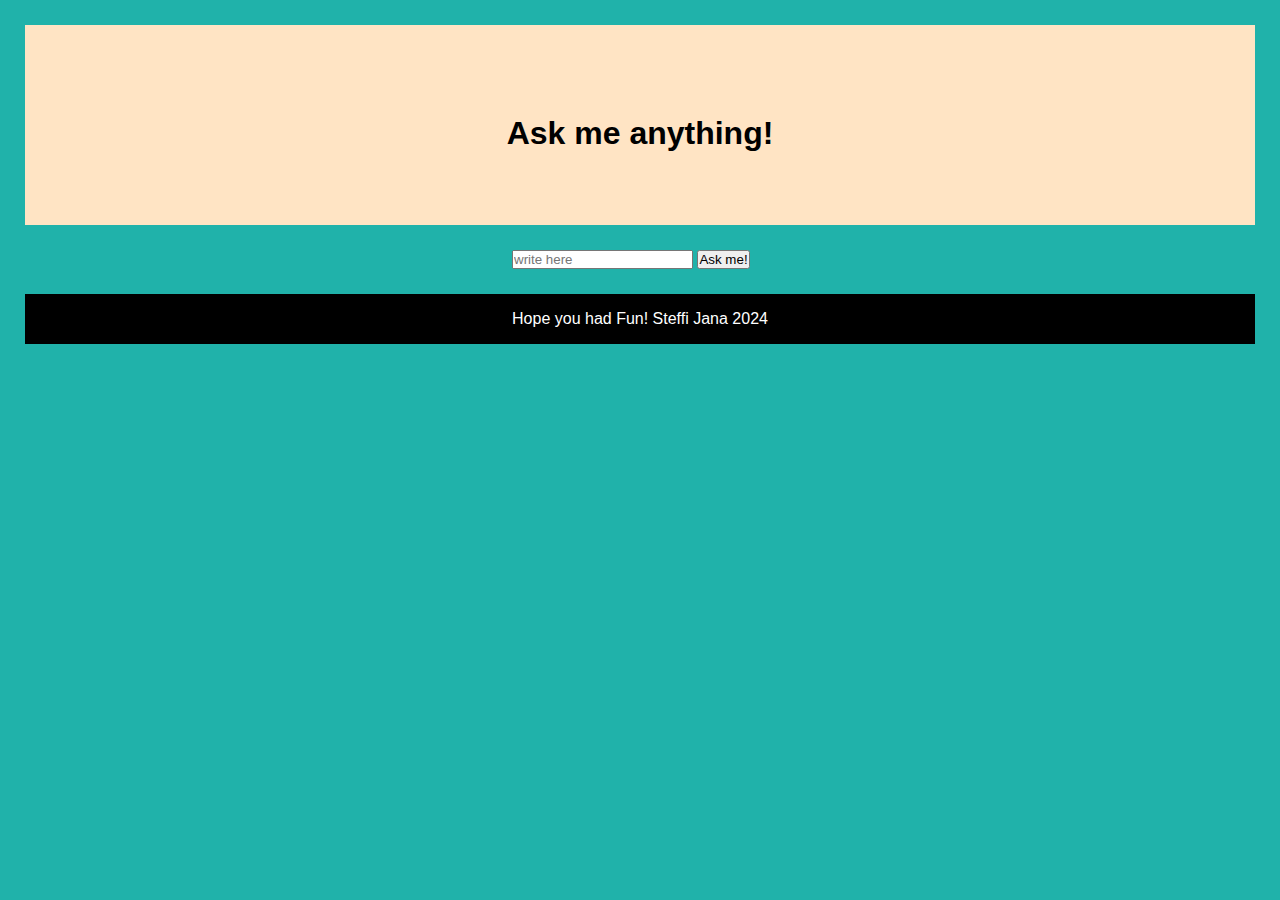
<file: 02_week/8ball/index.html>
<!DOCTYPE html>
<html lang="en">

<head>
    <meta charset="UTF-8">
    <meta name="viewport" content="width=device-width, initial-scale=1.0">
    <title>Fortune teller</title>
    <link rel="stylesheet" href="style.css">

</head>

<body>
    <header>
        <h1>Ask me anything!</h1>


    </header>

    <main>
        <div>
            <input type="text" name="name" id="infield" placeholder="write here">

            <button type="submit" id="submit_button">Ask me!</button>
            <p id="antwort"></p>
        </div>
    </main>




    <!-- 
    <title>Action Button</title>
  <script>alert(document.getElementById("submit_button"));</script>


  <button id="los">Los!</button>
  <script>alert(document.getElementById("los"));</script>

-->


    <script src="8ball.js"></script>
    <!-- Einbindung des JS files -->
</body>
<footer>
    <p>Hope you had Fun! Steffi Jana 2024</p>
</footer>

</html>
</file>
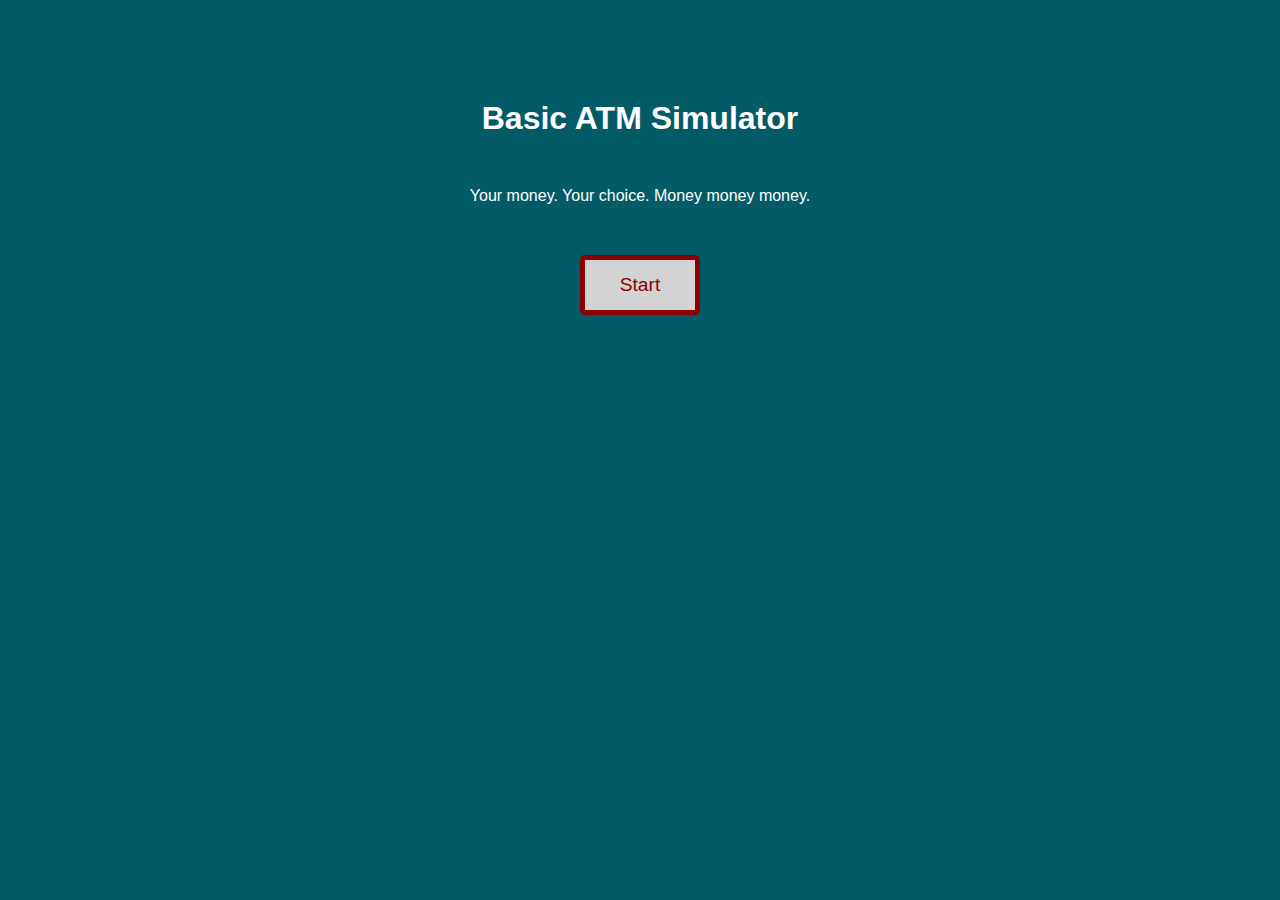
<file: 04_week/Basic ATM Simulator/index.html>
<!DOCTYPE html>
<html lang="en">

<head>
    <meta charset="UTF-8">
    <meta name="viewport" content="width=device-width, initial-scale=1.0">

    <link rel="stylesheet" href="style.css">

    <title>Basic ATM Simulator</title>
</head>

<body>
    <h1>Basic ATM Simulator</h1>
    <p>Your money. Your choice. Money money money.
    </p>
    <button type="submit" id="mybutton">Start</button>

</body>
<script language="javascript" type="text/javascript" src="main.js"></script>

</html>
</file>
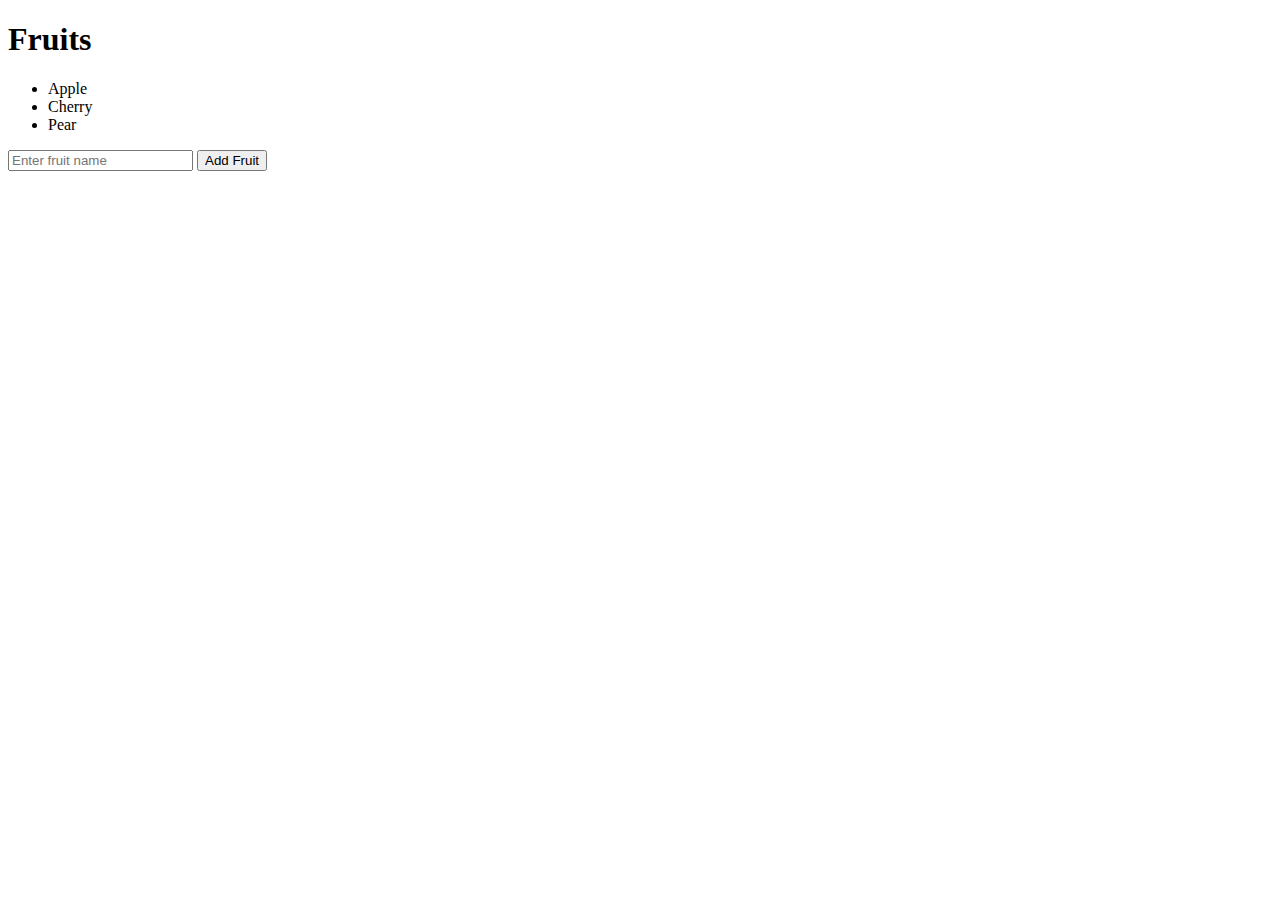
<file: 04_week/Basic DOM 2/index.html>
<!DOCTYPE html>
<html lang="en">

<head>
    <meta charset="UTF-8" />
    <meta name="viewport" content="width=device-width, initial-scale=1.0" />
    <title>Basic DOM 2</title>
</head>

<body>
    <h1>Fruits</h1>

    <ul id="fruitList">
        <li>Apple</li>
        <li>Cherry</li>
        <li>Pear</li>
    </ul>

    <input type="text" id="fruitInput" placeholder="Enter fruit name" />

    <button id="addFruitBtn">Add Fruit</button>

    <script src="script.js"></script>
</body>

</html>
</file>
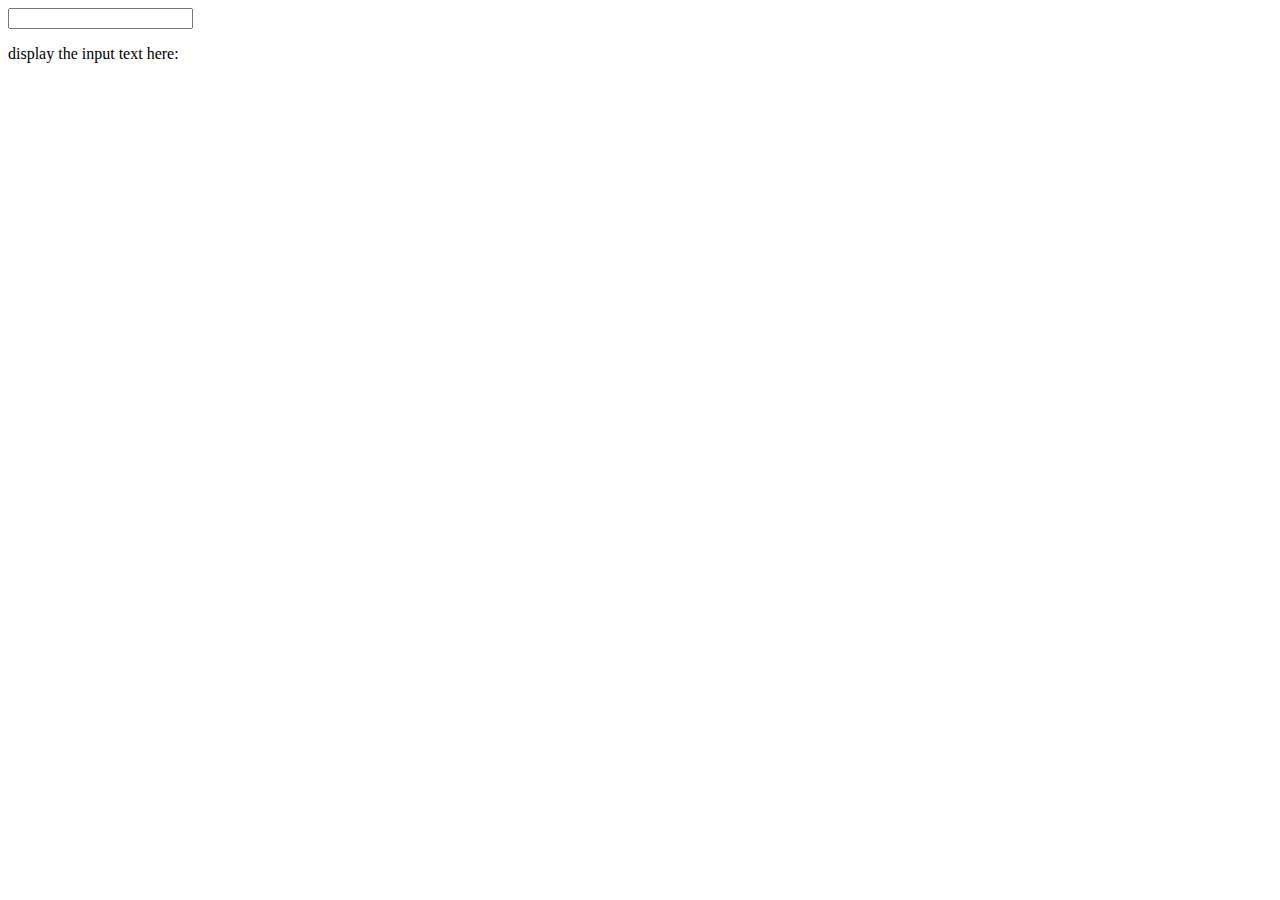
<file: 04_week/Basic DOM 3/index.html>
<!DOCTYPE html>
<html lang="en">

<head>
    <meta charset="UTF-8">
    <meta name="viewport" content="width=device-width, initial-scale=1.0">

    <title>Document</title>
</head>

<body>
    <input type="text" id="input" />

    <div id="displayText">
        <p>display the input text here:</p>
    </div>

    <script src="main.js"></script>
</body>

</html>
</file>
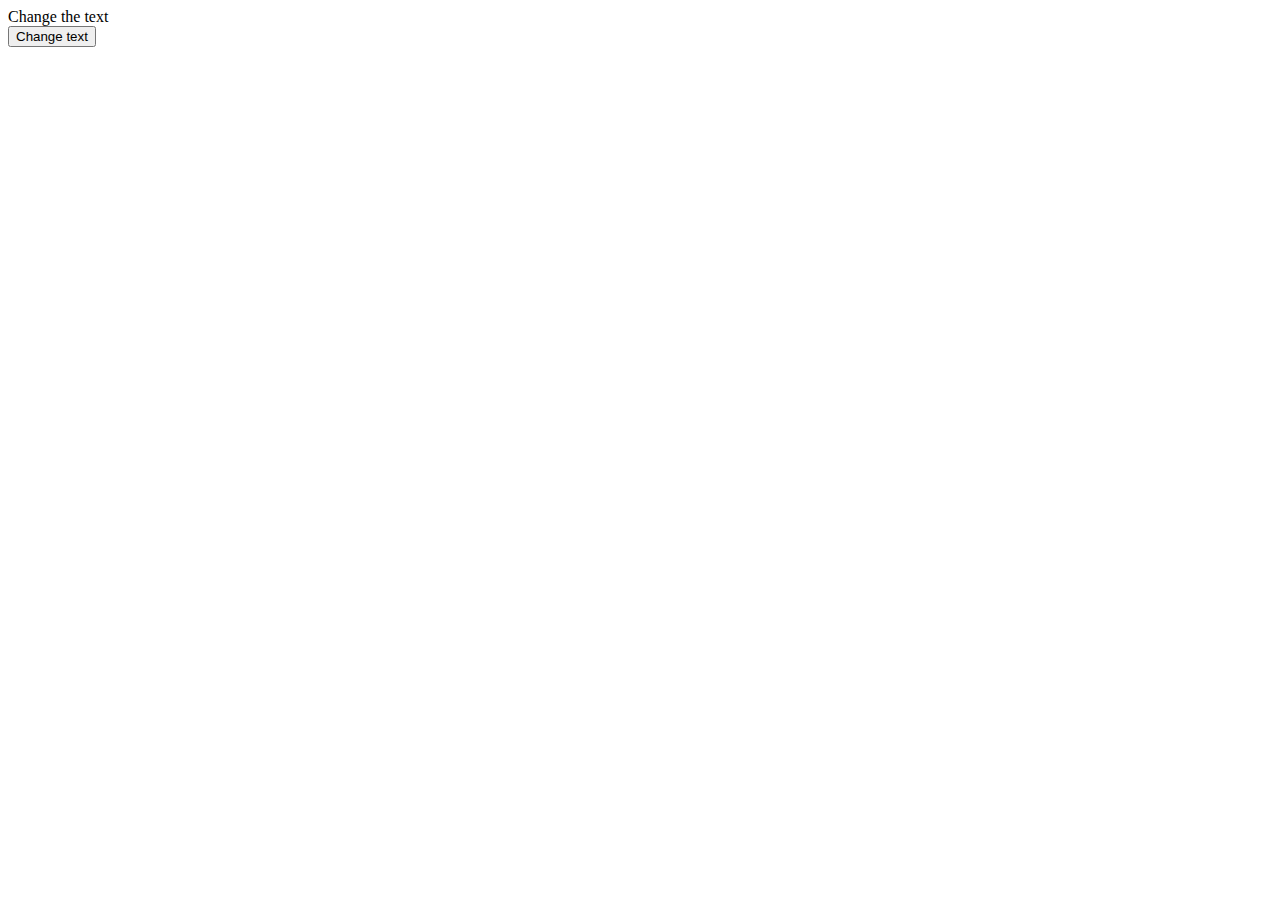
<file: 04_week/Basic DOM/index.html>
<!DOCTYPE html>
<html lang="en">

<head>
    <meta charset="UTF-8" />
    <meta name="viewport" content="width=device-width, initial-scale=1.0" />
    <title>Basic DOM 1</title>
</head>

<body>
    <div id="content">Change the text</div>
    <button onclick="textUpdate()">Change text</button>
    <script src="main.js"></script>
</body>

</html>
</file>
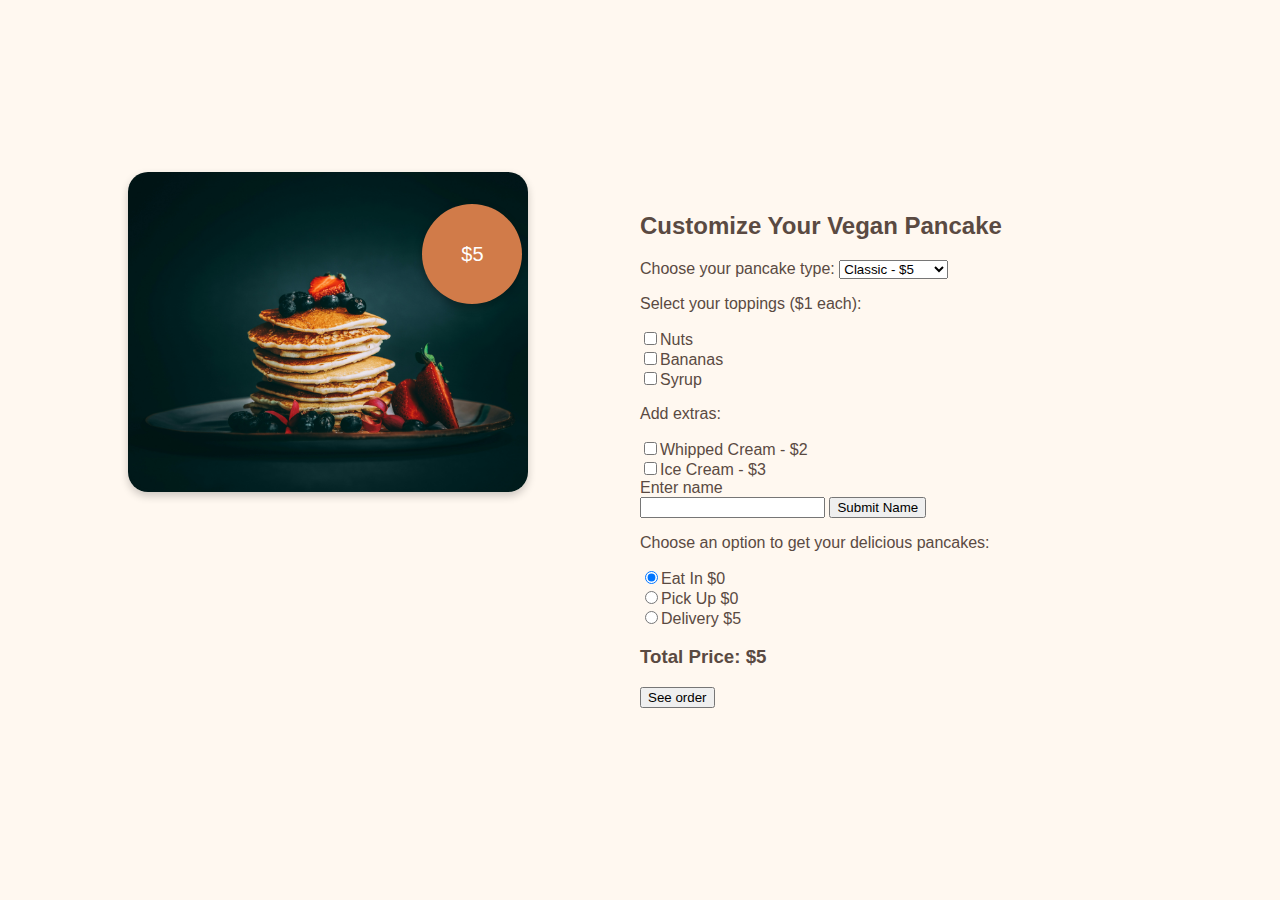
<file: 04_week/Basic_DOM_4_Pancake_maker/index.html>
<!DOCTYPE html>
<html lang="en">

<head>
  <meta charset="UTF-8" />
  <title>Pancake Maker</title>
  <link rel="stylesheet" href="style.css" />
</head>

<body>
  <div class="container">
    <div class="image-container">
      <img src="pancake.jpeg" alt="Delicious pancakes" />
      <div class="price-banner"><span id="totalPrice">$5</span></div>
    </div>
    <div class="form-container">
      <h2>Customize Your Vegan Pancake</h2>
      <div class="customization-section">
        <label for="type">Choose your pancake type:</label>
        <select id="type">
          <option value="5">Classic - $5</option>
          <option value="6">Chocolate - $6</option>
          <option value="7">Blueberry - $7</option>
        </select>
      </div>
      <div class="customization-section">
        <p>Select your toppings ($1 each):</p>
        <input type="checkbox" id="nuts" value="1" name="Nuts" />Nuts<br />
        <input type="checkbox" id="bananas" value="1" name="Bananas" />Bananas<br />
        <input type="checkbox" id="syrup" value="1" Name="Syrup" />Syrup<br />
      </div>
      <div class="customization-section">

        <p>Add extras:</p>
        <input type="checkbox" id="whippedCream" value="2" name="WhippedCream" />Whipped Cream -
        $2<br />
        <input type="checkbox" id="iceCream" value="3" name="Ice Cream" />Ice Cream - $3<br />
      </div>

      <label for="name">Enter name</label> <br>
      <input name="name" type="text" id="name" />
      <button onclick="textUpdate()">Submit Name</button>

      <div id="content"> </div>


      <div class="deliveryOption">
        <p>Choose an option to get your delicious pancakes:</p>
      </div>
      <input type="radio" id="eatin" value="0" name="delivery" checked />Eat In $0 <br>
      <input type="radio" id="pickup" value="0" name="delivery" />Pick Up $0 <br>
      <input type="radio" id="delivery" value="5" name="delivery" />Delivery $5 <br>

      <div class="price-display">
        <h3>Total Price: <span id="totalPrice">$5</span></h3>
      </div>
      <div>
        <button onclick="displayOrder()">See order</button>
      </div>
      <div id="orderName"> </div>
      <div id="orderBase"> </div>
      <div id="orderTopp"> </div>
      <div id="orderExtra"> </div>
      <div id="orderDelivery"> </div>
      <div id="orderPrice"> </div>

    </div>

  </div>
  <script src="script.js"></script>
</body>

</html>
</file>
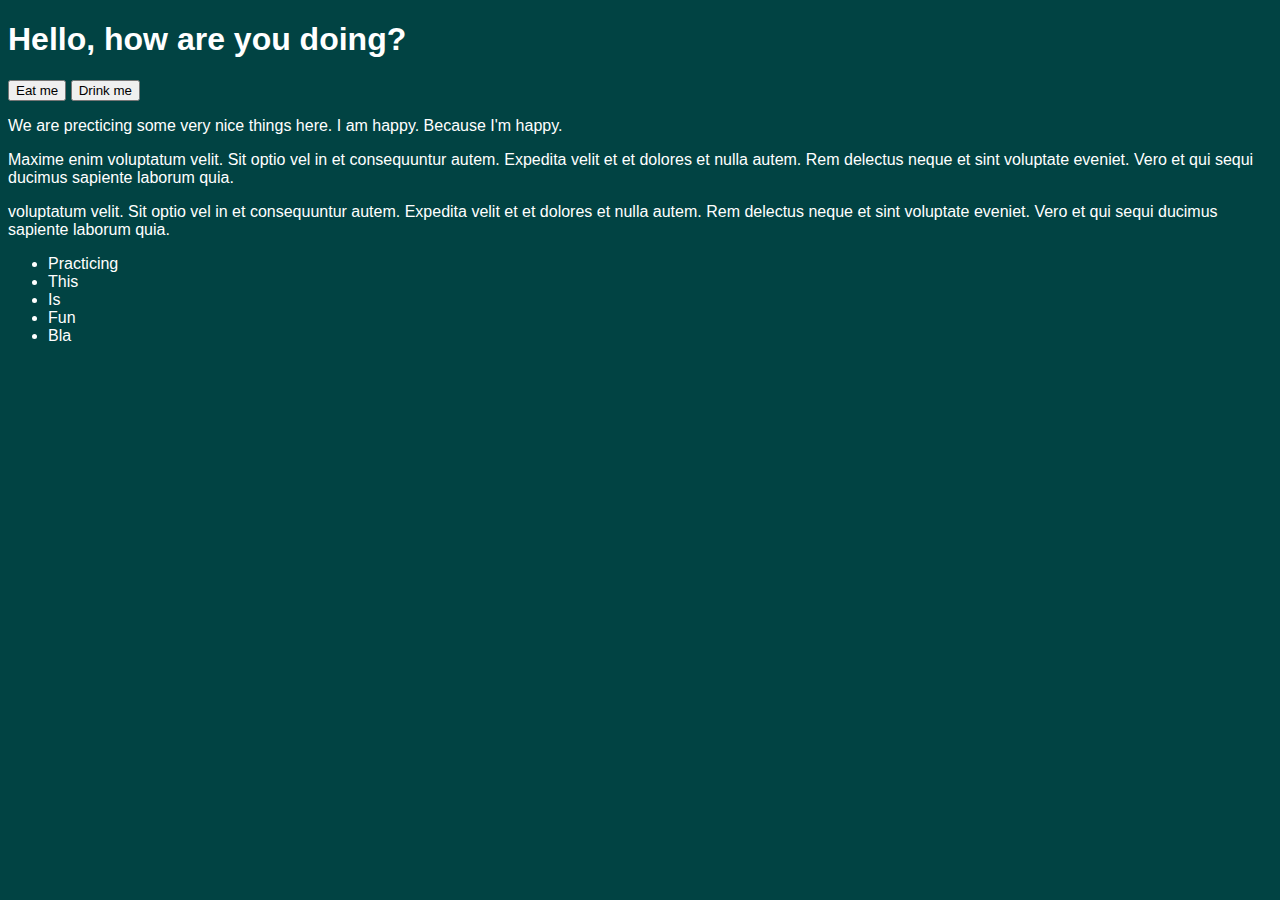
<file: 04_week/DOM demo/index.html>
<!DOCTYPE html>
<html lang="en">

<head>
    <meta charset="UTF-8">
    <meta name="viewport" content="width=device-width, initial-scale=1.0">
    <title>DOM Testing site</title>
    <link rel="stylesheet" href="style.css">

</head>

<body>
    <h1>Hello, how are you doing?</h1>

    <button onclick="myFunction()">Eat me</button>
    <button id="whatever">Drink me</button>

    <p id="myId">We are precticing some very nice things here. I am happy. Because I'm happy.</p>

    <p class="myClass">Maxime enim voluptatum velit. Sit optio vel in et consequuntur autem. Expedita velit et et
        dolores et nulla
        autem. Rem delectus neque et sint voluptate eveniet. Vero et qui sequi ducimus sapiente laborum quia.</p>

    <p>voluptatum velit. Sit optio vel in et consequuntur autem. Expedita velit et et dolores et nulla
        autem. Rem delectus neque et sint voluptate eveniet. Vero et qui sequi ducimus sapiente laborum quia.</p>

    <ul>
        <li>Practicing</li>
        <li>This</li>
        <li>Is</li>
        <li>Fun</li>
        <li>Bla</li>

    </ul>

    <script src="main.js"></script>
</body>

</html>
</file>
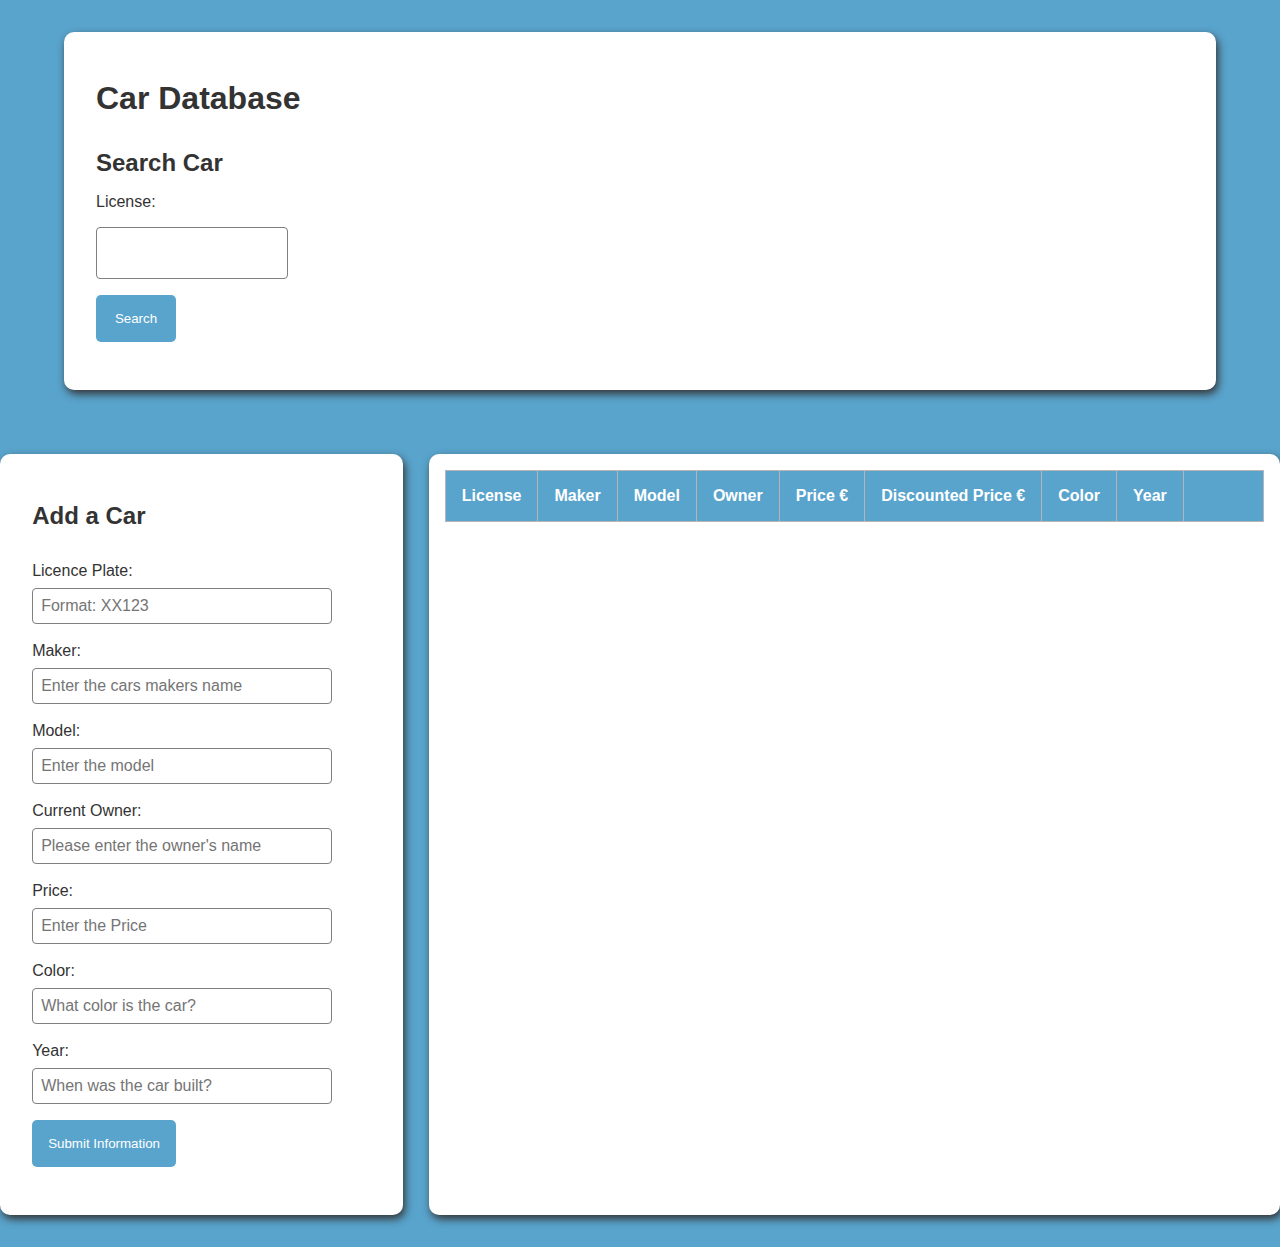
<file: 06_week/cars/index.html>
<!DOCTYPE html>
<html lang="en">

<head>
    <meta charset="UTF-8">
    <meta name="viewport" content="width=device-width, initial-scale=1.0">
    <title>Cars</title>
    <link rel="stylesheet" href="style.css" />
</head>

<body>


    <div id="search">
        <h1>Car Database</h1>
        <h2>Search Car</h2>

        <div class="divForColumn">

            <div class="searchForm">
                <label for="searchLicense">License:</label>

                <input type="text" name="searchLicense" id="searchLicense">

                <button id="searchButton" class="searchButton" type="submit" onclick="getInputPlate()">Search</button>
            </div>

            <div id="showBox" class="showSearchRes">
                <p id="showSearch"></p>
                <p id="showModel"></p>
                <p id="showOwner"></p>
                <p id="showPrice"></p>
                <p id="showDiscPrice"></p>
            </div>
        </div>

    </div>

    <div id="message"></div>
    <main>
        <section class="inputFormContainer">
            <!--  <div class="form"> -->
            <h2 class="addHeading">Add a Car</h2>
            <form id="inputForm">
                <div>
                    <label for="licensePl">Licence Plate:</label>
                    <input placeholder="Format: XX123" name="licensePl" id="licensePl" required>
                </div><br>
                <div>
                    <label for="maker">Maker:</label>
                    <input placeholder="Enter the cars makers name" type="text" name="maker" id="maker" required>
                </div><br>
                <div>
                    <label for="model">Model:</label>
                    <input placeholder="Enter the model" type="text" name="model" id="model" required>
                </div><br>
                <div>
                    <label for="currOwner">Current Owner:</label>
                    <input placeholder="Please enter the owner's name" type="text" name="currOwner" id="currOwner"
                        required>
                </div><br>
                <div>
                    <label for="price">Price:</label>
                    <input placeholder="Enter the Price" type="number" name="price" id="price" required>
                </div><br>
                <div>
                    <label for="color">Color:</label>
                    <input placeholder="What color is the car?" type="text" name="color" id="color" required>
                </div><br>

                <div>
                    <label for="year">Year:</label>
                    <input placeholder="When was the car built?" type="number" name="year" id="year" required>
                </div>
                <button id="submitInfo" type="button" onclick="getInput()">Submit Information</button>

            </form>
            <!-- </div> -->
            </div>
        </section>

        <section class="outputTable">
            <table id="carsTable">
                <thead>
                    <tr>
                        <th>License</th>
                        <th>Maker</th>
                        <th>Model</th>
                        <th>Owner</th>
                        <th>Price €</th>
                        <th>Discounted Price €</th>
                        <th>Color</th>
                        <th>Year</th>
                        <th></th>
                    </tr>
                </thead>
                <tbody></tbody>
            </table>
        </section>



    </main>


    <script src=" cars.js"></script>
</body>

</html>
</file>
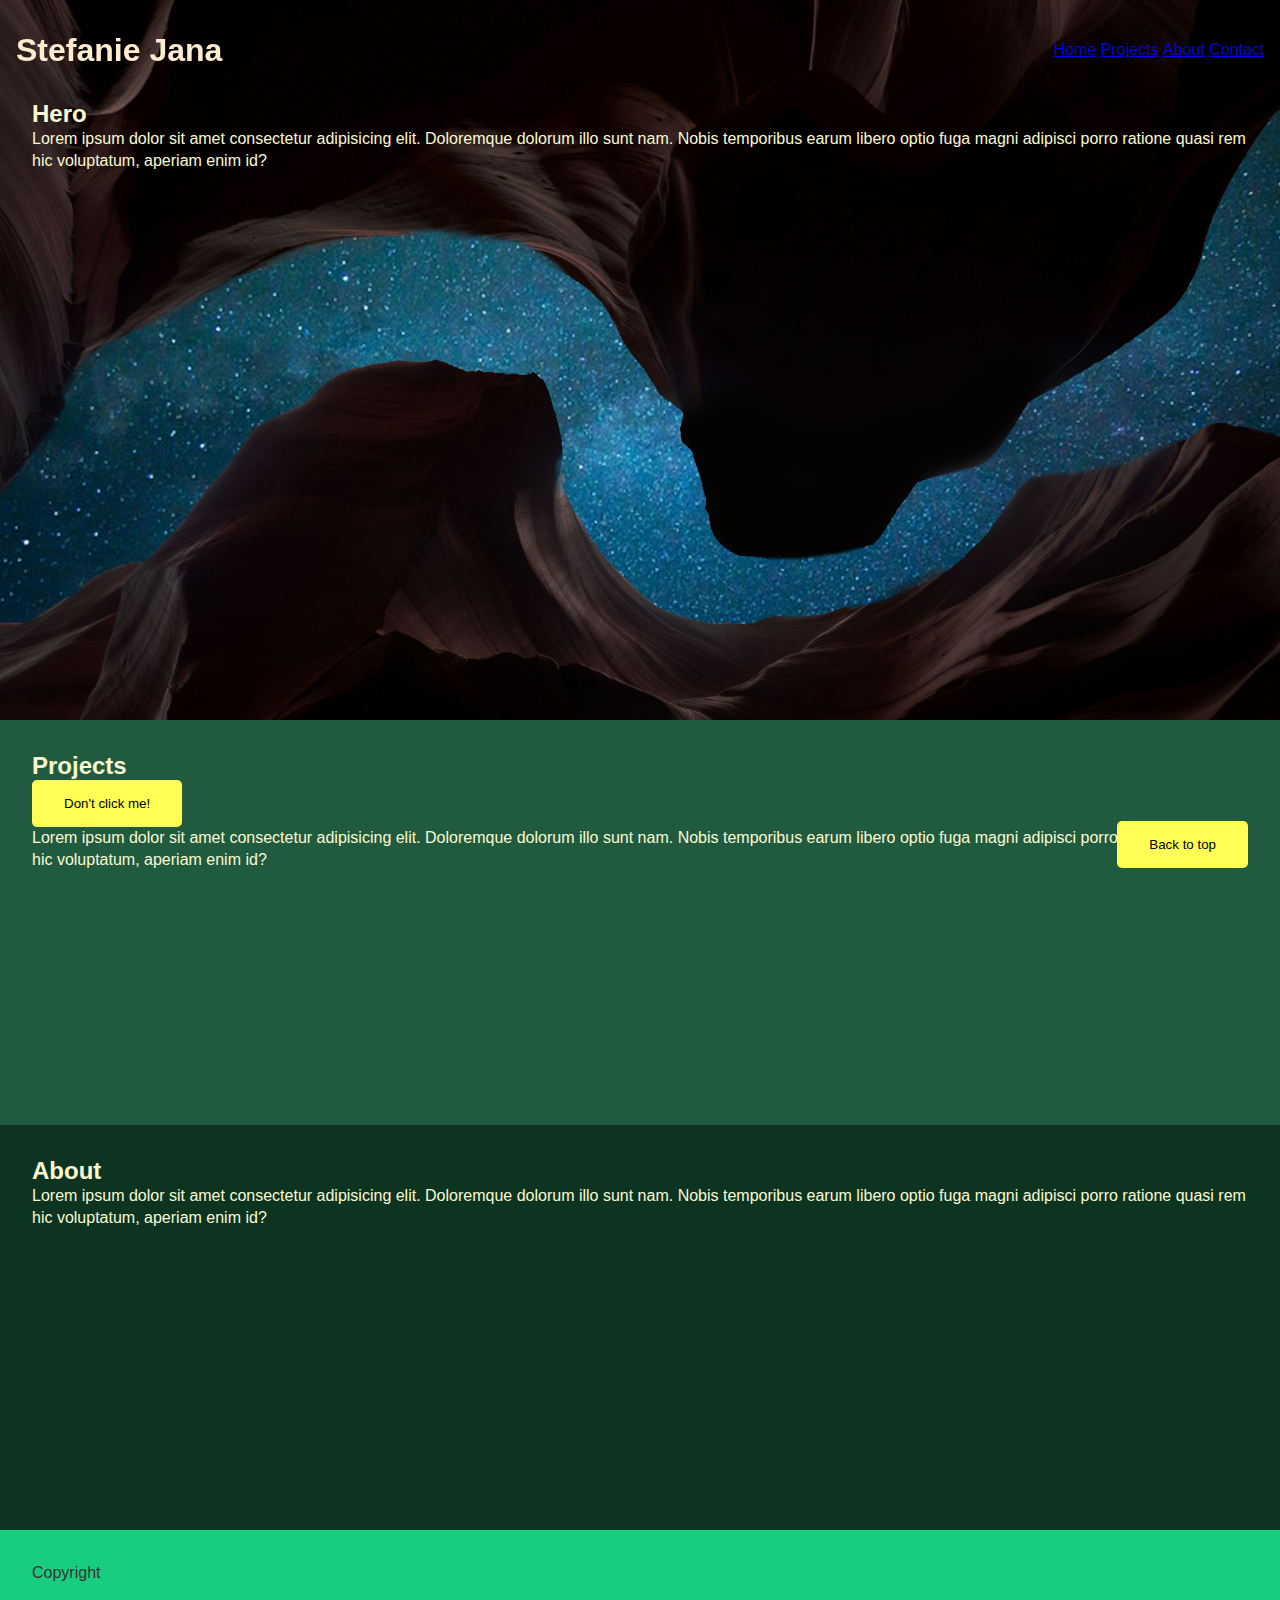
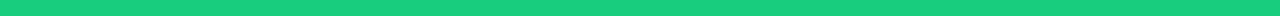
<file: 08_week/DOM_demo/index.html>
<!DOCTYPE html>
<html lang="en">

<head>
    <meta charset="UTF-8">
    <meta name="viewport" content="width=device-width, initial-scale=1.0">
    <title>DOM_demo</title>
    <link rel="stylesheet" href="style.css" />
</head>

<body>
    <header>
        <div class="logo">
            <h1>Stefanie Jana</h1>
        </div>

        <nav>
            <button class="mobile">menu</button>
            <ul>
                <li><a href="#hero">Home</a></li>
                <li><a href="#projects">Projects</a></li>
                <li><a href="#about">About</a></li>
                <li><a href="#contact">Contact</a></li>
            </ul>
        </nav>
    </header>
    <main>
        <section id="hero">
            <h2>Hero</h2>
            <p>Lorem ipsum dolor sit amet consectetur adipisicing elit. Doloremque dolorum illo sunt nam. Nobis
                temporibus
                earum libero optio fuga magni adipisci porro ratione quasi rem hic voluptatum, aperiam enim id?</p>
        </section>

        <section id="projects">
            <h2>Projects</h2>
            <button id="mobBtn">Don't click me!</button>

            <div class="overlay">
                <div class="modal">
                    <h2>This is my modal</h2>
                    <button class="close">Close</button>
                    <p>Lorem ipsum dolor sit, amet consectetur adipisicing elit. Perferendis consectetur cupiditate
                        nemo,
                        saepe modi a dolorem optio corporis animi, rerum ipsam id temporibus, nihil magni cumque
                        repellendus
                        sequi officia eum.</p>
                </div>
            </div>
            <p>Lorem ipsum dolor sit amet consectetur adipisicing elit. Doloremque dolorum illo sunt nam. Nobis
                temporibus
                earum libero optio fuga magni adipisci porro ratione quasi rem hic voluptatum, aperiam enim id?</p>
        </section>

        <section id="about">
            <h2>About</h2>
            <p>Lorem ipsum dolor sit amet consectetur adipisicing elit. Doloremque dolorum illo sunt nam. Nobis
                temporibus
                earum libero optio fuga magni adipisci porro ratione quasi rem hic voluptatum, aperiam enim id?</p>
        </section>
    </main>

    <footer id="contact">
        <p>Copyright</p>
        <button id="backTop">
            Back to top
        </button>
    </footer>

    <script src="main.js"></script>
</body>

</html>

<!-- <!DOCTYPE html>
<html lang="en">
  <head>
    <meta charset="UTF-8" />
    <meta name="viewport" content="width=device-width, initial-scale=1.0" />
    <link rel="stylesheet" href="style.css" />
    <title>DOM_demo</title>
  </head>
  <body>
    <header>
      <div class="logo">
        <h1>Margit Tennosaar</h1>
      </div>
      <nav>
        <ul>
          <li><a href="#hero">Home</a></li>
          <li><a href="#projects">Projects</a></li>
          <li><a href="#about">About</a></li>
          <li><a href="#contact">Contact</a></li>
        </ul>
      </nav>
    </header>
    <main>
      <section id="hero">
        <h2>Hero</h2>
        <p>
          Lorem ipsum dolor sit, amet consectetur adipisicing elit. Nobis
          laudantium ut, dolorem accusantium suscipit iusto quibusdam quo facere
          ea alias ipsum corporis quidem accusamus unde est cupiditate rem quam
          esse?
        </p>
      </section>
      <section id="projects">
        <h2>Projects</h2>
        <p>
          Lorem ipsum dolor sit, amet consectetur adipisicing elit. Nobis
          laudantium ut, dolorem accusantium suscipit iusto quibusdam quo facere
          ea alias ipsum corporis quidem accusamus unde est cupiditate rem quam
          esse?
        </p>
      </section>
      <section id="about">
        <h2>About</h2>
        <p>
          Lorem ipsum dolor sit, amet consectetur adipisicing elit. Nobis
          laudantium ut, dolorem accusantium suscipit iusto quibusdam quo facere
          ea alias ipsum corporis quidem accusamus unde est cupiditate rem quam
          esse?
        </p>
      </section>
    </main>
    <footer id="contact">
      <p>Copyright</p>
      <button id="backTop">Back to top</button>
    </footer>
    <script src="main.js"></script>
  </body>
</html> -->
</file>
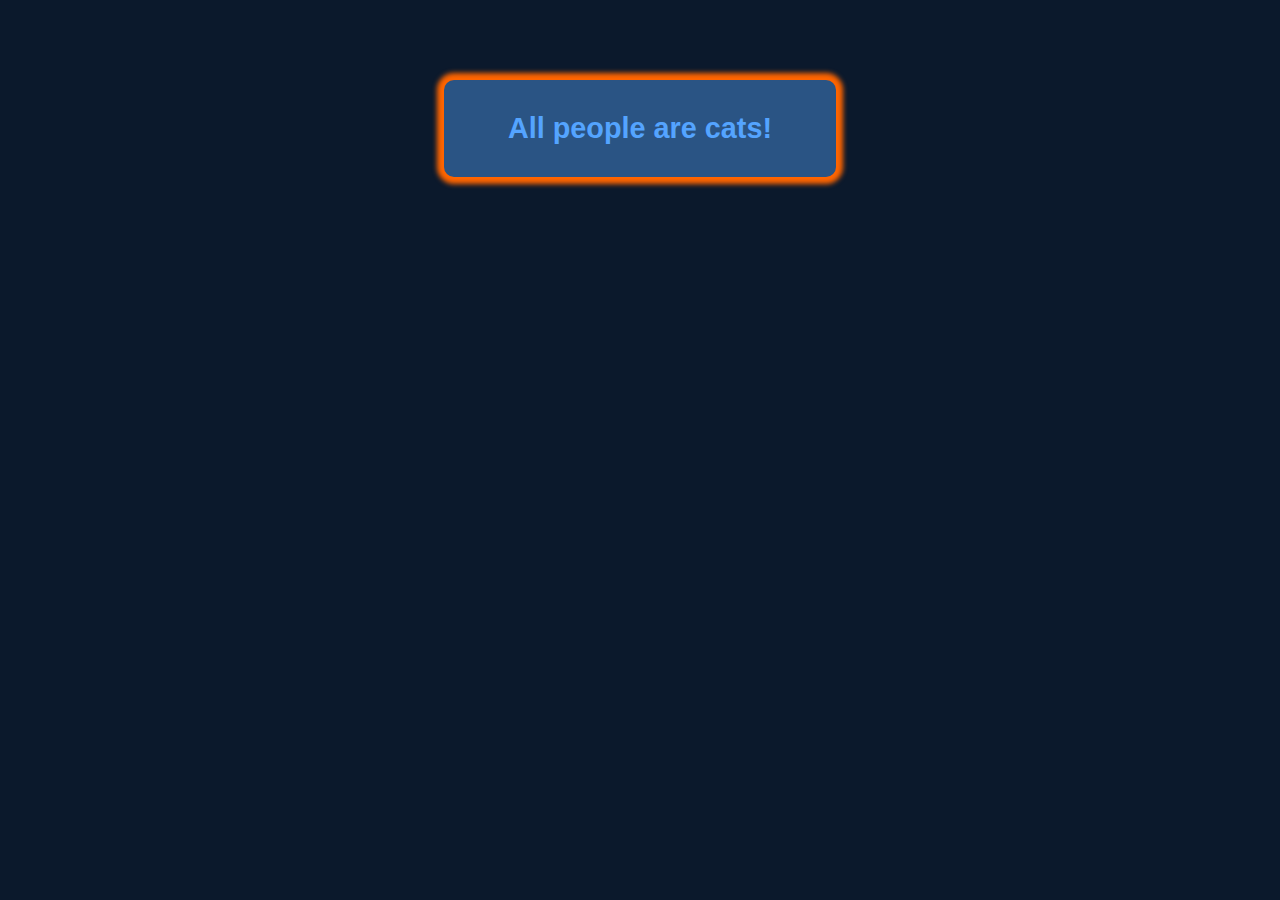
<file: 09_week/persons/index.html>
<!DOCTYPE html>
<html lang="en">

<head>
    <meta charset="UTF-8">
    <meta name="viewport" content="width=device-width, initial-scale=1.0">
    <link rel="stylesheet" href="style.css" />
    <title>Persons</title>
</head>

<body>
    <header>
        <h1>All people are cats!</h1>
    </header>
    <main>
        <div id="card-container"></div>
    </main>

    <script src="main.js"></script>
</body>

</html>
</file>
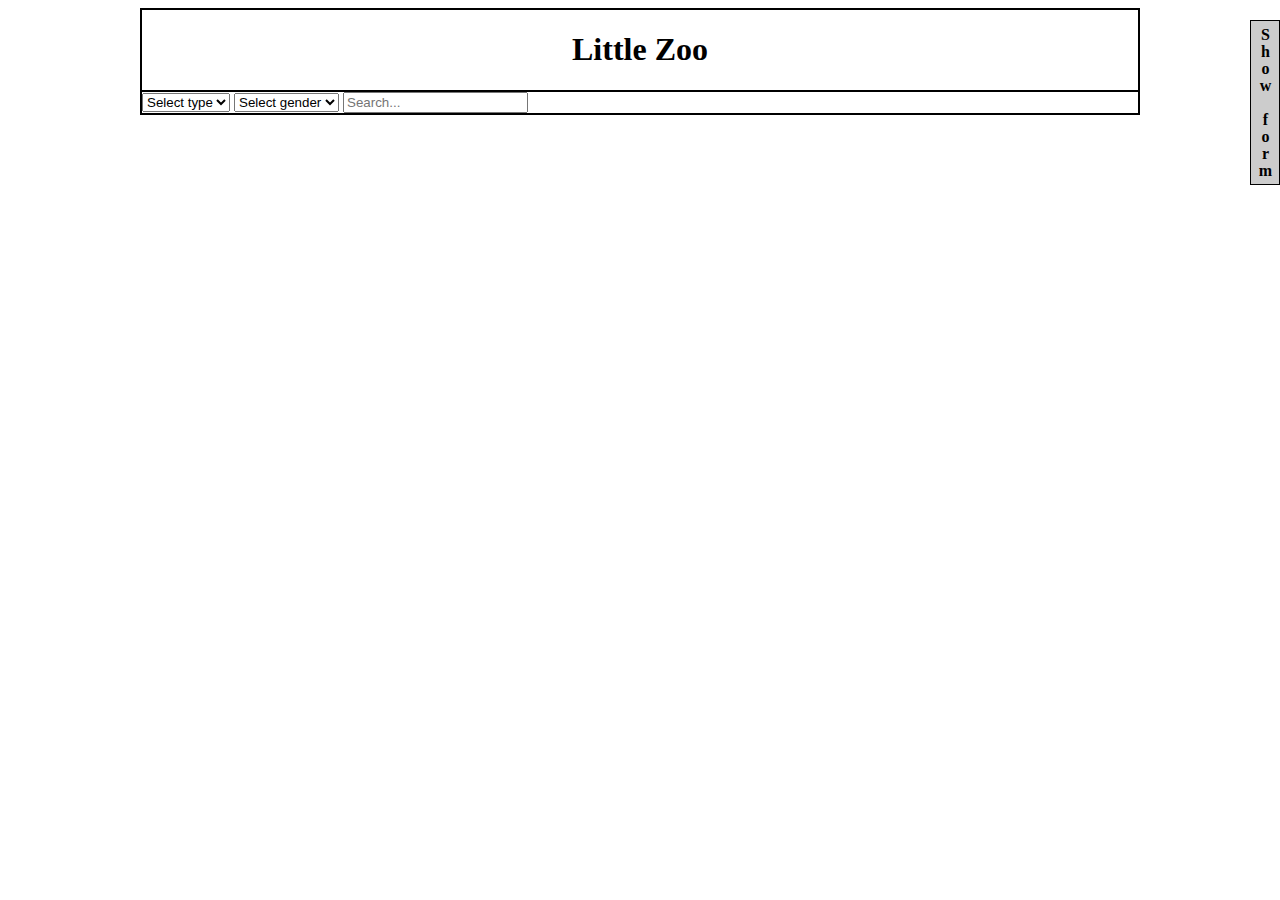
<file: 06_week/littlezoo/littlezoo.html>
<!DOCTYPE html>
<html>
<head>
	<meta charset="UTF-8">
	<meta name="viewport" content="width=device-width, initial-scale=1.0">
	<title>Little Zoo</title>
	<link rel="stylesheet" href="littlezoo.css">
	<!-- This is the modern way to include JavaScript files. Defer attribute delays JS execution until after the HTML page has fully loaded. -->
	<script src="littlezoo.js" defer></script>
</head>
<body>

<div id="container">
	<header>
		<h1>Little Zoo<h1>
	</header>
	
	<main>
		<div id="animalList">
			<div id="searchFilters">
				<select id="filterType">
				  <option value="">Select type</option>
				  <option value="Mammal">Mammal</option>
				  <option value="Bird">Bird</option>
				  <option value="Reptile">Reptile</option>
				  <option value="Amphibian">Amphibian</option>
				  <option value="Fish">Fish</option>
				</select>
				
				<select id="filterGender">
				  <option value="">Select gender</option>
				  <option value="Male">Male</option>
				  <option value="Female">Female</option>
				</select>
				
				<input type="text" id="animalSearch" placeholder="Search...">
			</div>
			<div id="animalDisplay"></div>
		</div> <!-- #animalList -->
		<div id="sidebar">
			<div id="toggleSidebar">Show form</div>
			<form id="animalForm" class="hidden">
				<h2>Add New Animal</h2>

				<label for="name">Animal Name:</label>
				<input type="text" id="name" name="name" required>

				<label for="age">Age:</label>
				<input type="number" id="age" name="age" min="0" required>

				<label for="gender">Gender:</label>
				<select id="gender" name="gender" required>
				  <option value="">Select gender</option>
				  <option value="Male">Male</option>
				  <option value="Female">Female</option>
				</select>

				<label for="species">Species:</label>
				<input type="text" id="species" name="species" required>

				<label for="type">Type:</label>
				<select id="type" name="type" required>
				  <option value="">Select type</option>
				  <option value="Mammal">Mammal</option>
				  <option value="Bird">Bird</option>
				  <option value="Reptile">Reptile</option>
				  <option value="Amphibian">Amphibian</option>
				  <option value="Fish">Fish</option>
				</select>

				<label for="description">Description:</label>
				<textarea id="description" name="description" rows="4" required></textarea>

				<button type="submit" id="addAnimalButton">Add Animal</button>
			</form>
		</div> <!-- #sidebar -->
	</main>
</div> <!-- #container -->

</body>
</html>
</file>
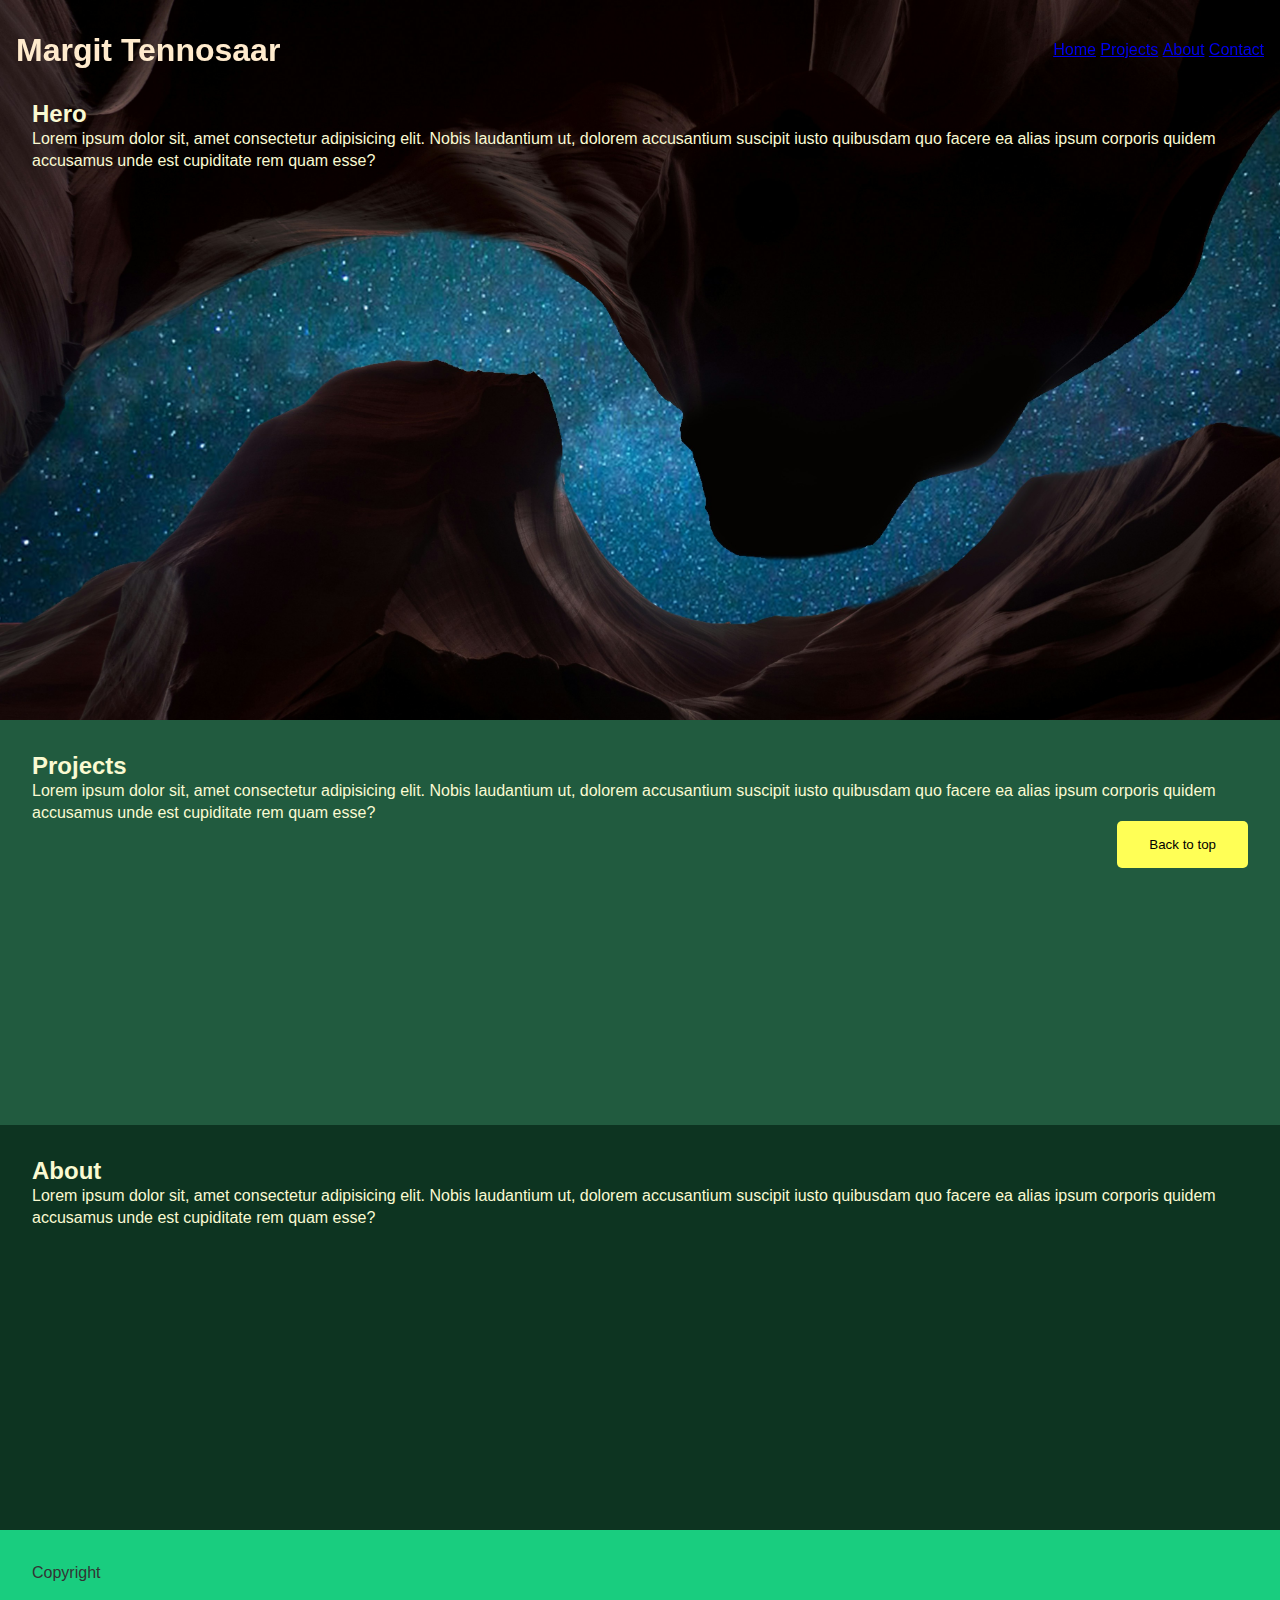
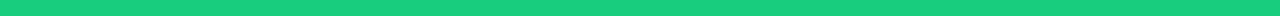
<file: 08_week/DOM_demo/index_M.html>
<!DOCTYPE html>
<html lang="en">
  <head>
    <meta charset="UTF-8" />
    <meta name="viewport" content="width=device-width, initial-scale=1.0" />
    <link rel="stylesheet" href="style.css" />
    <title>DOM_demo</title>
  </head>
  <body>
    <header>
      <div class="logo">
        <h1>Margit Tennosaar</h1>
      </div>
      <nav>
        <ul>
          <li><a href="#hero">Home</a></li>
          <li><a href="#projects">Projects</a></li>
          <li><a href="#about">About</a></li>
          <li><a href="#contact">Contact</a></li>
        </ul>
      </nav>
    </header>
    <main>
      <section id="hero">
        <h2>Hero</h2>
        <p>
          Lorem ipsum dolor sit, amet consectetur adipisicing elit. Nobis
          laudantium ut, dolorem accusantium suscipit iusto quibusdam quo facere
          ea alias ipsum corporis quidem accusamus unde est cupiditate rem quam
          esse?
        </p>
      </section>
      <section id="projects">
        <h2>Projects</h2>
        <p>
          Lorem ipsum dolor sit, amet consectetur adipisicing elit. Nobis
          laudantium ut, dolorem accusantium suscipit iusto quibusdam quo facere
          ea alias ipsum corporis quidem accusamus unde est cupiditate rem quam
          esse?
        </p>
      </section>
      <section id="about">
        <h2>About</h2>
        <p>
          Lorem ipsum dolor sit, amet consectetur adipisicing elit. Nobis
          laudantium ut, dolorem accusantium suscipit iusto quibusdam quo facere
          ea alias ipsum corporis quidem accusamus unde est cupiditate rem quam
          esse?
        </p>
      </section>
    </main>
    <footer id="contact">
      <p>Copyright</p>
      <button id="backTop">Back to top</button>
    </footer>
    <script src="main.js"></script>
  </body>
</html>
</file>
<file: 02_week/8ball/style.css>
* {
    margin: 0;
    padding: 0;
    box-sizing: border-box;
}

body {
    background-color: lightseagreen;
    color: black;
    font-family: Verdana, Geneva, Tahoma, sans-serif;
}

header {
    background-color: bisque;
    color:black;
    width: calc(100%-50px);
    height: 200px;
    margin: 25px;
    padding: 10px;
    padding-top: 90px;
    text-align: center;
}

footer {
    background-color: black;
    color: white;
    width: calc(100%-50px);
    margin: 25px;
    text-align: center;
    padding: 16px;
} 
submit_button {
    background-color: black;
    color: white;
    
    
}

div {
    vertical-align: middle;
    width: calc(100%-50px);
    display: inline-block;
    margin-left: 40%;
}
</file>
<file: 04_week/Basic ATM Simulator/style.css>
* {
    margin: 0;
    padding: 0;
    box-sizing: border-box;
}

body {
    text-align: center;
    background-color:rgb(3, 91, 103);
    font-family: Arial, Helvetica, sans-serif;
    color: white;
}

h1 {
    font-family: Arial, Helvetica, sans-serif;
    margin-top: 100px;
}

p {
    font-family: 'Lucida Sans', 'Lucida Sans Regular', 'Lucida Grande', 'Lucida Sans Unicode', Geneva, Verdana, sans-serif;
    font-weight: lighter;
    margin: 50px;
}

button {
    border: darkred;
    border-width: 5px;
    border-style: solid;
    border-radius: 5px;
    width: 120px;
    height: 60px;
    font-size: larger;
    color:darkred;
    background-color: lightgray
}
</file>
<file: 04_week/Basic_DOM_4_Pancake_maker/style.css>
body {
  font-family: 'Segoe UI', Tahoma, Geneva, Verdana, sans-serif;
  background-color: #fff8f0;
  color: #5a4a42;
  display: flex;
  justify-content: center;
  align-items: center;
  height: 100vh;
  margin: 0;
}

.container {
  display: flex;
  align-items: flex-start;

  justify-content: center;
  width: 80%;
}

.image-container {
  position: relative;
  flex: 1;
}

.image-container img {
  width: 100%;
  max-width: 400px;
  border-radius: 20px;
  box-shadow: 0 4px 8px rgba(0, 0, 0, 0.2);
}

.form-container {
  flex: 1;
  padding: 20px;
}

.price-banner {
  position: absolute;
  top: 10%;
  left: 70%;
  transform: translateX(-50%);
  background-color: #d17b49;
  color: white;
  border-radius: 50%;
  width: 100px;
  height: 100px;
  /* % von höhe und breite eintragen, irgendwie rausfinden */
  display: flex;
  justify-content: center;
  align-items: center;
  font-size: 20px;
  box-shadow: 0 4px 8px rgba(0, 0, 0, 0.3);
}

.customization-section {
  font-size: 1em;
}
</file>
<file: 04_week/DOM demo/style.css>
body {
    background-color: rgb(1, 67, 67);
    color: white;
    font-family: 'Lucida Sans', 'Lucida Sans Regular', 'Lucida Grande', 'Lucida Sans Unicode', Geneva, Verdana, sans-serif;
}
</file>
<file: 06_week/cars/style.css>
* {
    margin: 0;
    padding: 0;
    box-sizing: border-box;
}

body {
    font-family: Arial, Helvetica, sans-serif;
    background-color: #59a4cd;
    color: #333;
}

h1 {
    margin: 1rem 0 2rem 0;
}

#search h2 {
    margin-top: 2rem;
    color: #333;
}

#search {
    max-width: 90%;
    margin: 2rem auto;
    background-color: white;
    padding: 2rem;
    border-radius: 10px;
    box-shadow: 2px 4px 8px #333;
}

.divForColumn {
    display: flex;
    flex-direction: row;
    flex-wrap: wrap;
}

.searchForm {
    display: flex;
    flex-wrap: wrap;
    flex: 0.7;
    flex-direction: column;
    justify-content: flex-start;
}


.showSearchRes {
    flex: 1;
    margin: 1rem;
    padding: 2rem;
    padding: 2rem;
    border-radius: 10px;
    box-shadow: 2px 4px 8px #333;
    background-color: rgb(251, 251, 251);
    display: none;
}

.showSearchRes.visible {
    display: flex;
    flex-direction: column;
    max-width: fit-content;
    flex: 1;
    margin: 0 20vw 10vh 10vw;
}

p {
    margin: 0.8rem;
}

.searchForm label {
    margin: 1rem 0;
}

.searchForm input {
    padding: 1rem;
    max-width: 12rem;
}

#searchButton {
    max-width: 5rem;
}

/* 
    Main statt inputFormContainer, ein div aus der input section rauskommentiert, dann buttons in das form mit rein
    section output für output erstellt, um die Tabelle anzuzeigen.
} */

main {
    display: flex;
    gap: 2%;

}

.addHeading {
    margin: 1rem 0 2rem 0;
}

.inputFormContainer {
    display: flex;
    flex-wrap: wrap;
    margin: 2rem auto;
    background-color: white;
    padding: 2rem;
    border-radius: 10px;
    box-shadow: 2px 4px 8px #333;
    flex-direction: column;
    min-width: 30%;
    max-height: fit-content;
}

label {
    display: inline-block;
    width: 50%;
    margin-bottom: 0.5rem;
}

input {
    font-family: inherit;
    font-size: inherit;
    padding: 0.5rem;
    border: 1px solid grey;
    border-radius: 4px;
    width: 100%;
    max-width: 300px;
}

.outputTable {
    display: flex;
    max-width: 90%;
    margin: 2rem auto;
    background-color: #fff;
    padding: 1rem;
    border-radius: 10px;
    box-shadow: 2px 4px 8px #333;
    /* min-width: fit-content; */
    overflow: scroll;
}

table {
    border-collapse: collapse;
}

th,
td {
    padding: 1rem;
    text-align: left;
    border: 1px solid #b5b5b5;
}

th {
    background-color: #59a4cd;
    color: #ffff;
    font-size: 1rem;
}

th:last-child {
    min-width: 5rem;
}

td {
    text-align: center;
    font-size: 0.8rem;
    background-color: #fff;
}

tr:nth-child(even) td {
    background-color: #f2f2f2;
    /* chat GPT told me to use this when I asked about the grid (Zebra look)*/
}

button {
    margin: 1rem 0;
    background-color: #59a4cd;
    color: white;
    padding: 1rem;
    border-radius: 5px;
    border: none;
    cursor: pointer;
    transition: background-color 0.3s ease;
}

button:hover {
    background-color: #35b8ff;
}

.deleteBtn {
    margin: 0;
    text-align: left;
    background-color: transparent;
    color: #59a4cd;
    border: none;
    cursor: pointer;
    padding: 0.5rem 1rem;
    font-size: 0.9rem;
}

.deleteBtn:hover {
    background-color: transparent;
    color: #99dcfd
}

#message {
    margin-top: 1rem;
    position: fixed;
    top: 1rem;
    right: 1rem;
    padding: 1rem;
    border-radius: 5px;
    text-align: center;
    font-size: 1rem;
    font-weight: bold;
    visibility: hidden;
    transition: visibility 0.3s ease;
}

#message.success {
    background-color: #4caf50;
    color: white;
    visibility: visible;
}

#message.error {
    background-color: #f44336;
    color: white;
    visibility: visible;
}

@media (max-width: 768px) {
    label {
        width: 100%;
    }

    input,
    button {
        width: 100%;
    }

    #search {
        text-align: center;
    }

    .divForColumn {
        flex-direction: column;
        justify-content: center;
        align-items: center;
    }

    .showSearchResult {
        margin-top: 1rem;
    }

    .showSearchRes.visible {
        display: block;
        width: 100%;
        margin: 3vh 0;
    }

    .searchButton {
        align-self: center;
    }

    main {
        display: flex;
        flex-wrap: wrap;
        gap: 2%;
    }

    .inputFormContainer {
        padding: 1rem;
    }

    tbody {
        display: grid;
        font-size: 0.8rem;
    }

    th,
    td {
        padding: 0.5rem;
    }
}
</file>
<file: 08_week/DOM_demo/style.css>
* {
  margin: 0;
  padding: 0;
  box-sizing: border-box;
  overscroll-behavior: none;
}

html {
  scroll-behavior: smooth;
}

body {
  background-color: #19cd7f;
  font-family: Arial, Helvetica, sans-serif;
  color: #333;
}

p {
  line-height: 1.4;
}


header,
section,
/* change main to section to have 100% breite */
footer {
  padding: 2rem;
}

header {
  display: flex;
  justify-content: space-between;
  height: 100px;
  position: fixed;
  top: 0;
  /* its overlaying -  */
  /* remains while scrolling */

  background-color: transparent;
  align-items: center;
  padding: 1rem;
  color: blanchedalmond;
  width: 100%;
}


.mobile {
  /* visibility: hidden; other way to not show it */
  display: none;
}

nav ul li {
  display: inline-block;
}

section {
  height: 45vh;
  scroll-margin-top: 150px;
}

/* first second third, diff color */

section:first-child {
  color: lightgoldenrodyellow;
  background: url(assets/mark-basarab-1OtUkD_8svc-unsplash.jpg) no-repeat fixed bottom center/cover;
  height: 80vh;
  padding-top: 100px;
}

/* see picture what it means */

/*   background-size: cover;
    background-position: center; */
/* background-attachment: fixed; */


section:first-child {
  height: 80vh;
}

section:nth-child(2) {
  background-color: rgb(33 91 63);
  color: lightgoldenrodyellow;
}

section:nth-child(3) {
  background-color: rgb(13, 52, 33);
  color: lightgoldenrodyellow;

}

button {
  border: none;
  border-radius: 5px;
  box-shadow: none;
  padding: 1rem 2rem;
  /* (16px 32px) */
  font-family: inherit;
  background-color: rgb(255, 255, 86);
}

#backTop {
  position: fixed;
  /* always define where it should be  */
  right: 2rem;
  bottom: 2rem;
}

.overlay {
  background-color: rgba(0, 0, 0, 0.6);
  position: fixed;
  top: 0;
  left: 0;
  width: 100vw;
  height: 100vh;
  display: none;
  justify-content: center;
  align-items: center;
}

.overlay.visible {
  display: flex;
}

.modal {
  background-color: bisque;
  color: #333;
  border-radius: 5px;
  box-shadow: 0 0 5px #333;
  padding: 2rem;
  width: 80vw;
  position: relative;
  /* needed when use of absolute pos absolute */
}

.close {
  position: absolute;
  top: 1rem;
  right: 1rem;
}

@media (max-width:800px) {
  .mobile {
    display: block;
  }

  nav ul {
    display: none;
  }

  nav ul.responsive {
    display: block;
    background-color: aliceblue;
    color: #333;
    position: absolute;
    left: 0;
    width: 100%;
  }

  ul.responsive li {
    display: block;
    margin: 2rem 1rem;
  }

  header {
    background-color: aliceblue;
  }
}

/* solution before: 

* {
  margin: 0;
  padding: 0;
  box-sizing: border-box;
  overscroll-behavior: none;
}
html {
  scroll-behavior: smooth;
}

body {
  font-family: Verdana, Geneva, Tahoma, sans-serif;
  color: #333;
}

p {
  line-height: 1.4;
}

header,
section,
footer {
  padding: 2rem;
}

header {
  display: flex;
  justify-content: space-between;
  height: 100px;
  position: fixed;
  align-items: center;
  width: 100%;
  background-color: transparent;
}

nav ul li {
  display: inline-block;
}

section {
  height: 45vh;
  scroll-margin-top: 150px;
}

section:first-child {
  background: url(assets/birger-strahl-C3seKkH3Edg-unsplash.jpg) no-repeat fixed
    center center/cover;
  height: 80vh;
  padding-top: 100px;
}

section:nth-child(2) {
  background-color: rgb(36, 94, 96);
  color: lightgoldenrodyellow;
}

section:last-child {
  background-color: rgb(8, 59, 61);
  color: aliceblue;
}

button {
  border: none;
  border-radius: 5px;
  box-shadow: none;
  padding: 1rem 2rem;
  font-family: inherit;
  background-color: orange;
  font-size: inherit;
}

#backTop {
  position: fixed;
  right: 2rem;
  bottom: 2rem;
}
*/
</file>
<file: 09_week/persons/style.css>
* {
    margin: 0;
    padding: 0;
    box-sizing: border-box;
}

:root {
    --darkcolor: #0B192C;
    --secondcolor: #2a5484;
    --higlightcolor1: #FF6500;
    --highlight2: #54a4ff;
}

body {
    font-family: Arial, Helvetica, sans-serif;
    color: #333;
    background-color: var(--darkcolor);
    font-family: 'Trebuchet MS', 'Lucida Sans Unicode', 'Lucida Grande', 'Lucida Sans', Arial, sans-serif;
}

header {
    background-color: var(--secondcolor);
    color: var(--highlight2);
    width: fit-content;
    padding: 2rem 4rem;
    margin: auto;
    margin-top: 5rem;
    margin-bottom: 5rem;
    border-radius: 10px;
    box-shadow: 0px 0px 5px 7px var(--higlightcolor1);
    text-align: center;
    transition: transform 0.5s, 2s 0.1s;
}

header:hover {
    transform: rotate(360deg);
}

#card-container {
    display: grid;
    grid-template-columns: repeat(2, 1fr);
    grid-template-rows: repeat(5, 1fr);
    gap: 5rem;
    margin: auto;
    margin-bottom: 1rem;
    max-width: fit-content;
}

.card img {
    width: 55%;
    object-fit: contain;
}

.card {
    padding: 20px 0;
    margin: auto;
    background-color: var(--secondcolor);
    color: var(--highlight2);
    border-radius: 10px;
    box-shadow: 0px 0px 5px 5px var(--higlightcolor1);
    text-align: center;
    line-height: 2rem;
    height: auto;

    transition: transform 0.5s, 0.5s 0s;
}

.card:hover {
    transform: scale(1.1);
}

@media (max-width:1325px) {
    header {
        font-size: 0.9rem;
        width: fit-content;
    }
}

@media (max-width:952px) {
    header {
        width: fit-content;
        padding: 2rem 4rem;
    }
}

@media (max-width:800px) {

    header {

        margin: auto;
        margin-top: 5rem;
        margin-bottom: 5rem;
        border-radius: 10px;
        box-shadow: 0px 0px 5px 5px var(--higlightcolor1);
        font-size: 0.6rem;
    }

    #card-container {
        display: grid;
        grid-template-columns: repeat(1, 1fr);
        max-width: fit-content;
        margin: auto;
        margin-bottom: 1rem;
    }

}

@media (max-width:375px) {

    header {

        width: 60%;
        padding: 1rem 2rem;
        margin: auto;
        margin-top: 3rem;
        margin-bottom: 3rem;
        border-radius: 10px;
        box-shadow: 0px 0px 5px 5px var(--higlightcolor1);
        font-size: 0.5rem;
    }

    #card-container {
        display: grid;
        grid-template-columns: repeat(1, 1fr);
        max-width: fit-content;
        margin: auto;
        margin-bottom: 0.5rem;
    }

}
</file>
<file: 06_week/littlezoo/littlezoo.css>
* {
	box-sizing: border-box;
}

.hidden {
	display: none;
}

#container {
	max-width: 1000px;
	margin-left: auto;
	margin-right: auto;
	border: 2px solid #000000;
}

header {
	text-align: center;
	border-bottom: 2px solid #000000;
}

#sidebar {
	width: 30px;
	position: absolute;
	top: 20px;
	right: 0px;
	display: flex;
}

#toggleSidebar {
	width: 30px;
	background-color: #ccc;
	padding: 5px;
	border: 1px solid #000000;
	writing-mode: vertical-lr;
	text-orientation: upright;
	font-weight: bold;
}

#animalForm {
	width: 300px;
	padding: 20px;
	border: 1px solid #ccc;
	border-radius: 5px;
	background-color: #f9f9f9;
}

#animalForm h2 {
	margin-top: 0;
}

#animalForm label {
	display: block;
	margin: 10px 0 5px;
}

#animalForm input, #animalForm select, #animalForm textarea {
	width: 100%;
	padding: 8px;
	margin-bottom: 10px;
	border: 1px solid #ccc;
	border-radius: 4px;
}

#animalForm button {
	padding: 10px 20px;
	background-color: #4CAF50;
	color: white;
	border: none;
	border-radius: 5px;
	cursor: pointer;
}

#animalForm button:hover {
	background-color: #45a049;
}
</file>
